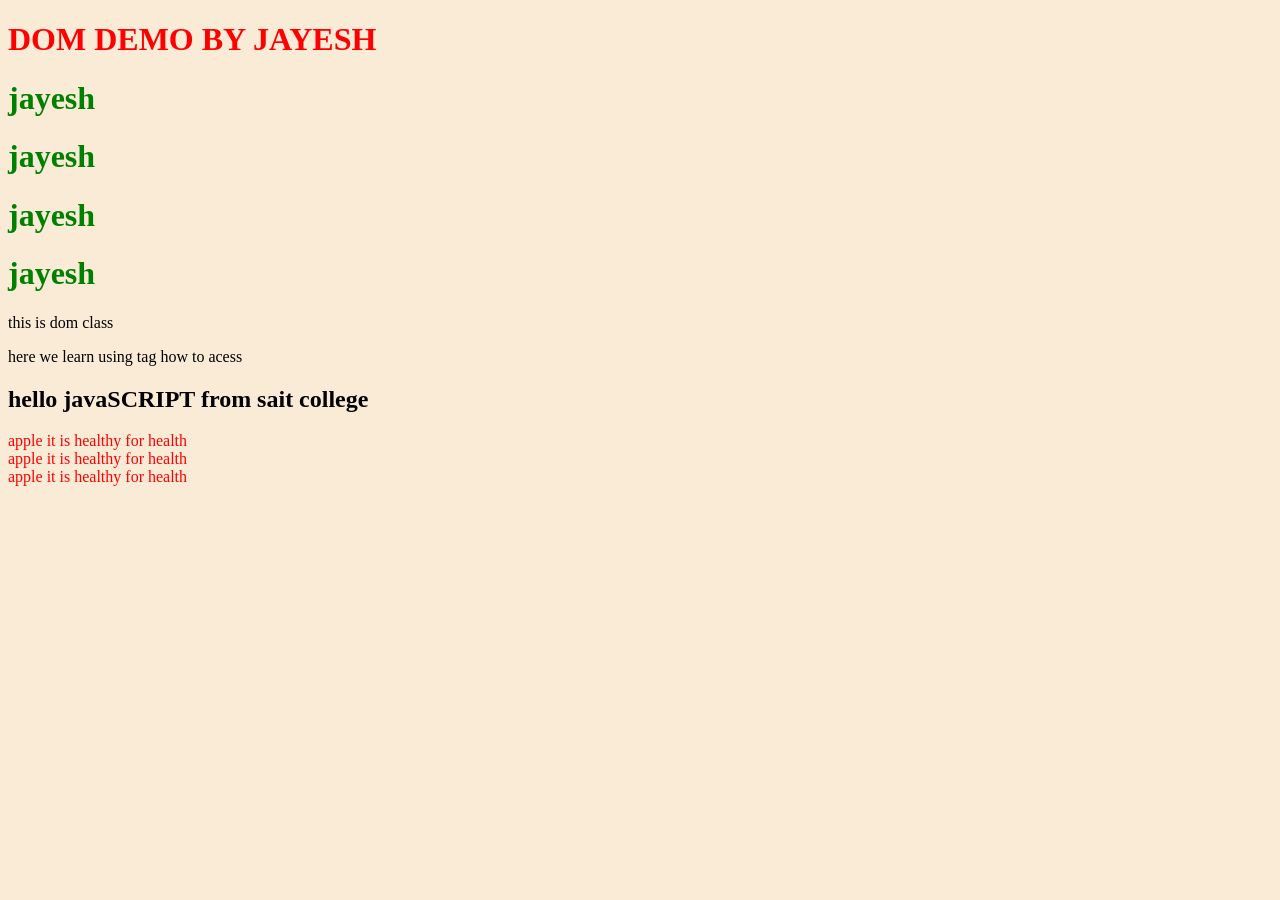
<file: DOM/DOM.HTML>
<!-- dom lecture -->
<!DOCTYPE html>
<html lang="en">
<head>
    <meta charset="UTF-8">
    <meta name="viewport" content="width=device-width, initial-scale=1.0">
    <title>Java script learning </title>
    <!-- <style>
        h1{
            color : red ;
        }
    </style> -->
   <link rel="stylesheet" href="DOM.CSS"> 
</head>
<body>
    <h1 id="1">DOM DEMO BY JAYESH</h1>
    <!-- <H2>TOPIC 1 : STARTER CODE</H2> -->

    <h1 class="heading">jayesh</h1>
        <h1 class="heading">jayesh</h1>
    <h1 class="heading">jayesh</h1>
    <h1 class="heading">jayesh</h1>

    <p>this is dom class </p>
    <p>here we learn using tag how to acess</p>
<!-- first text with h2 and 'hello javascript 'and now append means add in the last "from the sait college " -->
    <h2>hello javaSCRIPT</h2>

<div class = "box">apple</div>
<div class = "box">apple</div>
<div class = "box">apple</div>

<script src="DOM.JS"></script>
</body>
</html>
<!-- windows object  
>> it is created by system like browsers it consist many many function we cant remeber this auto generated or create from browser  

-->

<!-- DOM
  ALL HTML CODE IN WINDOWS OBJECT in the form of document object -->
  <!-- using DOM we can change on website after coding like user input change  the color or somethihng etc  -->
   <!-- 
  DOM MANUPULATION
  FIRST WAY IS THROUGH THE ID 
   -->

   <!-- class 
   class = "heading " same in condition in mutiple 
   -->
</file>
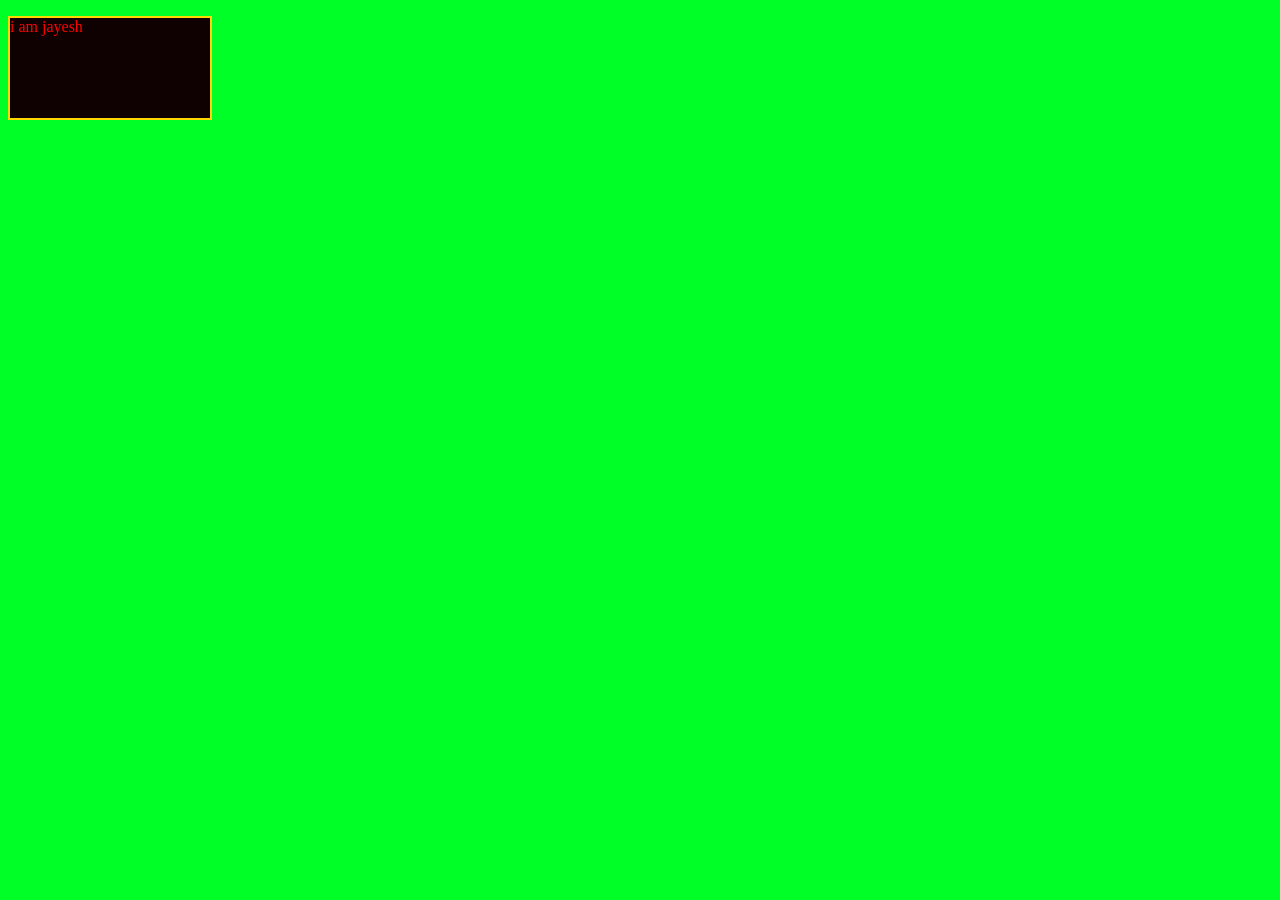
<file: dom2/dom2.html>
<!DOCTYPE html>
<html lang="en">
<head>
    <meta charset="UTF-8">
    <meta name="viewport" content="width=device-width, initial-scale=1.0">
    <title>JAYESH FILES</title>
    <link rel="stylesheet" href="dom2.css" >
</head>
<body>
<p class = "code">i am jayesh</p>
    <script SRC="dom2.js"></script>
</body>
</html>
</file>
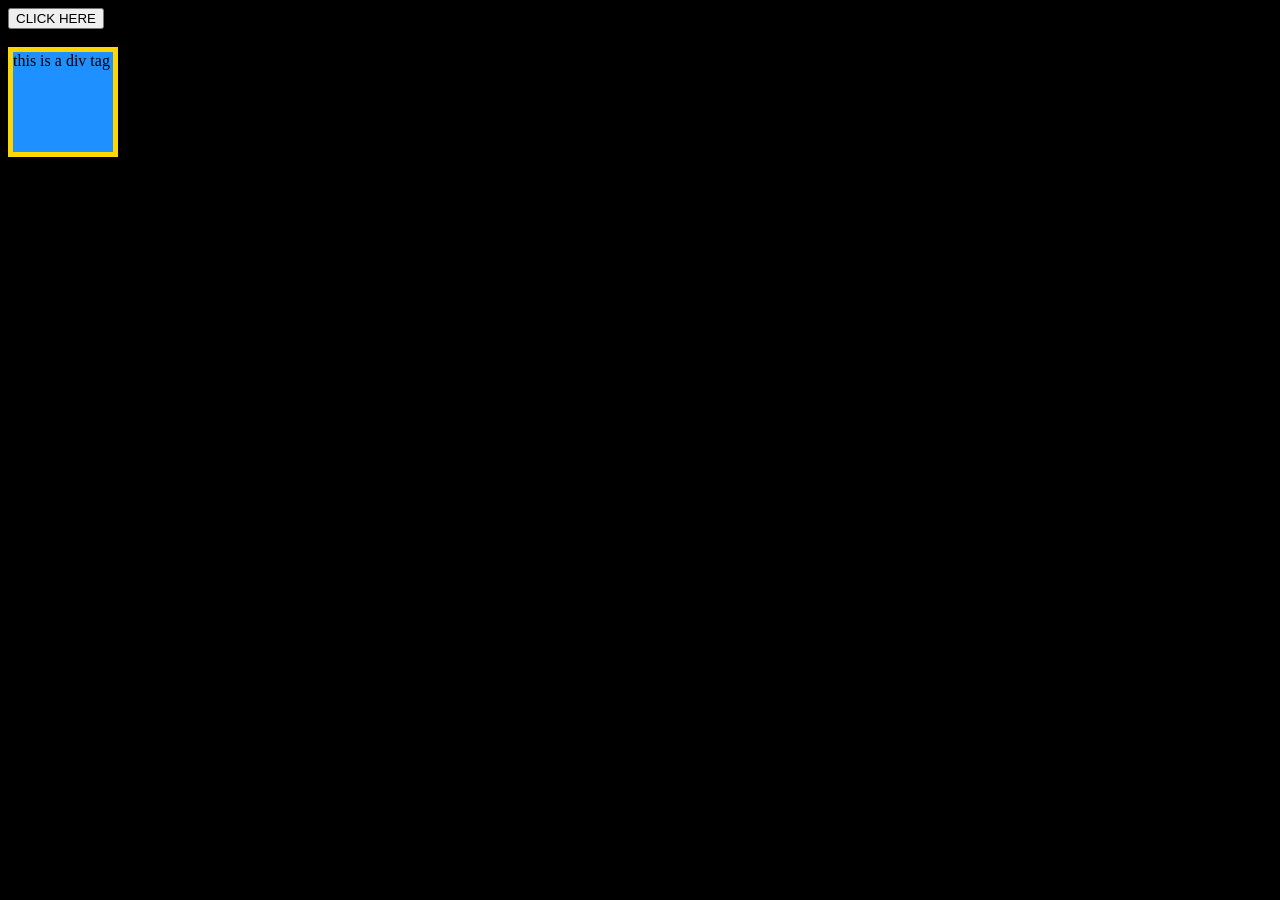
<file: EVENT/Event.html>
<!DOCTYPE html>
<html lang="en">
<head>
    <meta charset="UTF-8">
    <meta name="viewport" content="width=device-width, initial-scale=1.0">
    <title>EVENT FILES</title>
    <link rel="stylesheet" href="event.css" >
</head>
<body>
    <button id="b1">CLICK HERE</button>
<br>
<br>
    <div> this is a div tag </div>
    <script src="event.js"></script>
</body>
</html>
<!-- event example of button
    <button onclick= "console.log('jayesh a gya'); alert('hello')" ;
    >CLICK HERE</button>
    <br>
       <button ondblclick= "console.log('double click ho gya'); alert('hello')" ;
    >CLICK HERE</button> -->
</file>
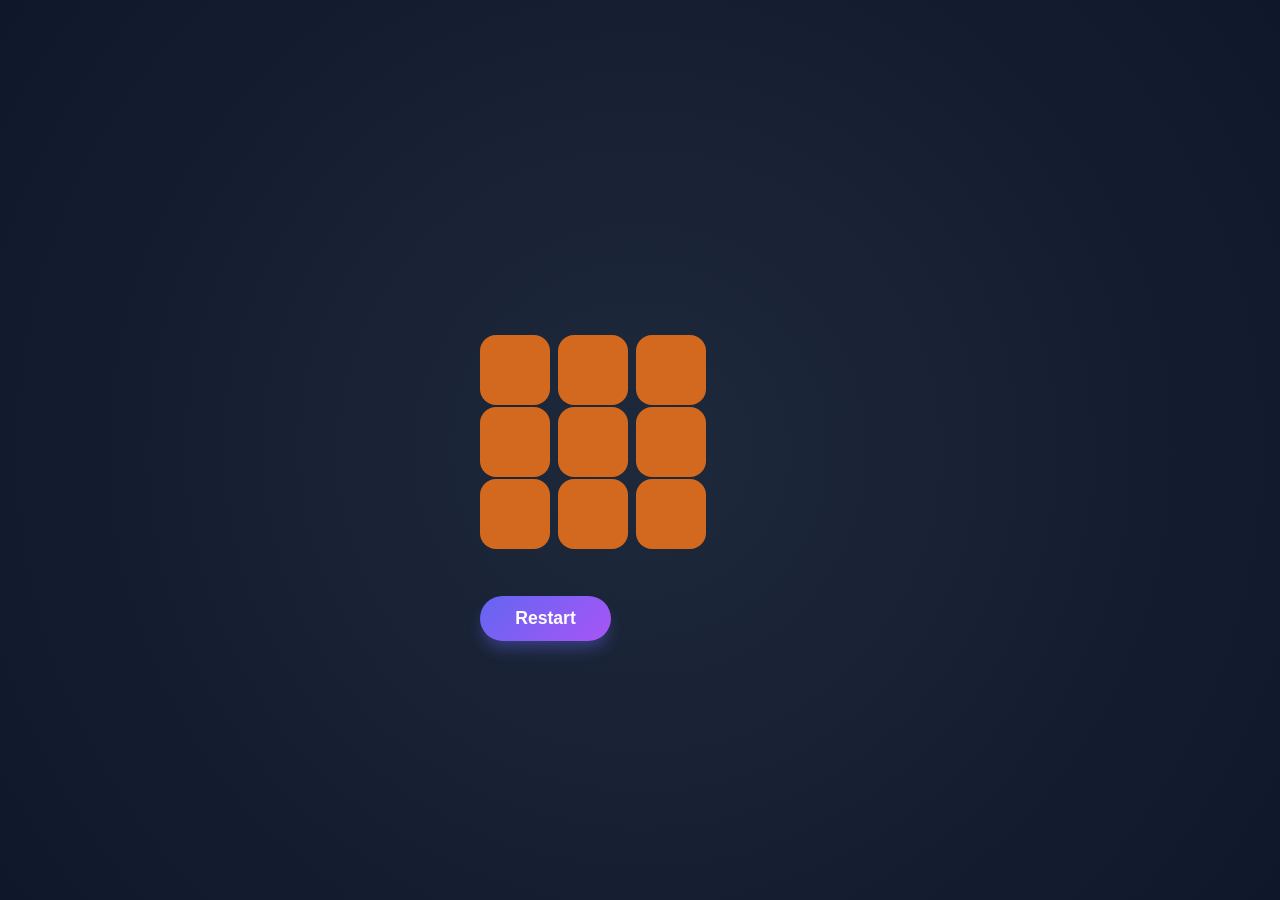
<file: tic tac toe/game.html>
<!DOCTYPE html>
<html lang="en">
<head>
    <meta charset="UTF-8">
    <meta name="viewport" content="width=device-width, initial-scale=1.0">
    <title>GAME DISPLAY</title>
    <link rel="stylesheet" href="ttt.css" >
</head>
<body>
    <div id="container">
<pre >






    
<button  class="boxes"></button> <button  class="boxes"></button> <button  class="boxes"></button>            
<button  class="boxes"></button> <button  class="boxes"></button> <button  class="boxes"></button>            
<button  class="boxes"></button> <button  class="boxes"></button> <button  class="boxes"></button>            
                  
<button id="res">Restart</button>

     </pre>
    </div>
    

    <script src="game.js" ></script>
</body>
</html>
</file>
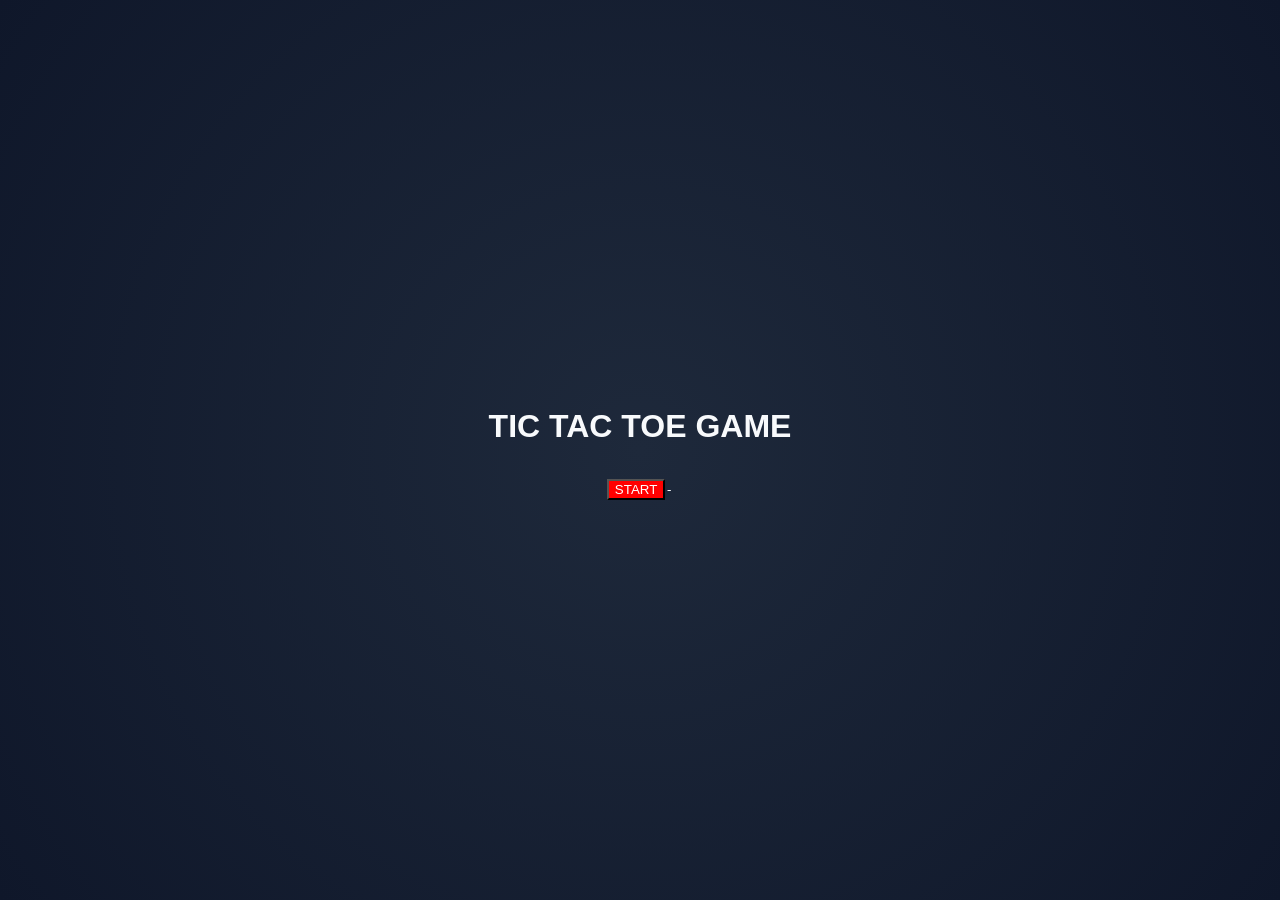
<file: tic tac toe/ttt.html>
<!DOCTYPE html>
<html lang="en">
<head>
    <meta charset="UTF-8">
    <meta name="viewport" content="width, initial-scale=1.0">
    <title>GAME</title>
    <link rel="stylesheet" href="ttt.css" >
</head>
<body>
    <H1 >TIC TAC TOE GAME</H1>
<pre><button id="bt1">START</button>-</pre>
<script src="ttt.js"></script>
</body>
</html>
</file>
<file: DOM/DOM.CSS>
h1{
    COLOR:RED;
}
h2{
    COLOR: black ;
}

body {
    background-color: antiquewhite;
}

.heading {
    color : green ;
}

.box {
    height: 100;
    letter-spacing: 1500;
    color : red ;
}
</file>
<file: dom2/dom2.css>
body {
    background-color: rgb(0, 255, 38);
}
#box{
height: 100px; width: 100px;
background-color: dodgerblue;
color : white ;
border : 2px solid gold ;
}
.code {
    color: red; 
    background-color: rgb(15, 1, 1);
    height: 100px;
    width: 200px;
border: 2px solid  gold ;
}

.newclass {
    background-color: yellow;
      
}
</file>
<file: EVENT/event.css>
body{
    background-color: black;
    height: 500PX;

width: 1000PX; } 

div{
background-color: dodgerblue;
color: black; 
height: 100px; width: 100px; 
border: 5px solid gold;
}
</file>
<file: tic tac toe/ttt.css>
/* body {
    background-color:#0f172a;
    color: white ;
    text-align: center;
    /* border : 2px solid white ;
    height: 500px ; width: 500px; */

    body {
    background: radial-gradient(circle, #1e293b 0%, #0f172a 100%); /* Deep Dark Blue Gradient */
    color: #f8fafc; 
    font-family: 'Poppins', sans-serif; /* Modern Font */
    display: flex;
    flex-direction: column;
    align-items: center;
    justify-content: center;
    min-height: 100vh;
    margin: 0;
    overflow: hidden;
}

#bt1 {
    color: white ;
    background-color: red ;
    text-align: center;
}




.boxes {




    
    align-items: center;
    width: 70px;
    height: 70px;
    background-color:chocolate ;
    color: black ;
    border : none;
    gap : 1.5vmin ;
    border-radius: 1rem;
    font-size: 50px;

}

#container{
    #container {
    background: rgba(255, 255, 255, 0.05); /* Transparent white */
    backdrop-filter: blur(10px); /* Blur effect */
    border: 1px solid rgba(255, 255, 255, 0.1);
    padding: 30px;
    border-radius: 20px;
    box-shadow: 0 25px 50px -12px rgba(0, 0, 0, 0.5);
    display: grid;
    grid-template-columns: repeat(3, 1fr); /* 3 columns layout */
    gap: 15px;
    width: fit-content;
}
}

#res {
    color: white;
    background-color: rebeccapurple;
    border-radius: 2rem;
}

.boxes:hover {
    background-color: #334155;
    transform: translateY(-5px); /* Upar uthne wala effect */
    box-shadow: 0 10px 20px rgba(0, 0, 0, 0.3);
}

.boxes:active {
    transform: scale(0.95);
}

#res {
    margin-top: 30px;
    padding: 12px 35px;
    background: linear-gradient(135deg, #6366f1 0%, #a855f7 100%);
    color: white;
    border: none;
    border-radius: 50px;
    font-size: 1.1rem;
    font-weight: 600;
    cursor: pointer;
    box-shadow: 0 10px 15px -3px rgba(99, 102, 241, 0.4);
    transition: transform 0.2s;
}

#res:hover {
    transform: scale(1.05);
    box-shadow: 0 20px 25px -5px rgba(99, 102, 241, 0.5);
}
</file>
